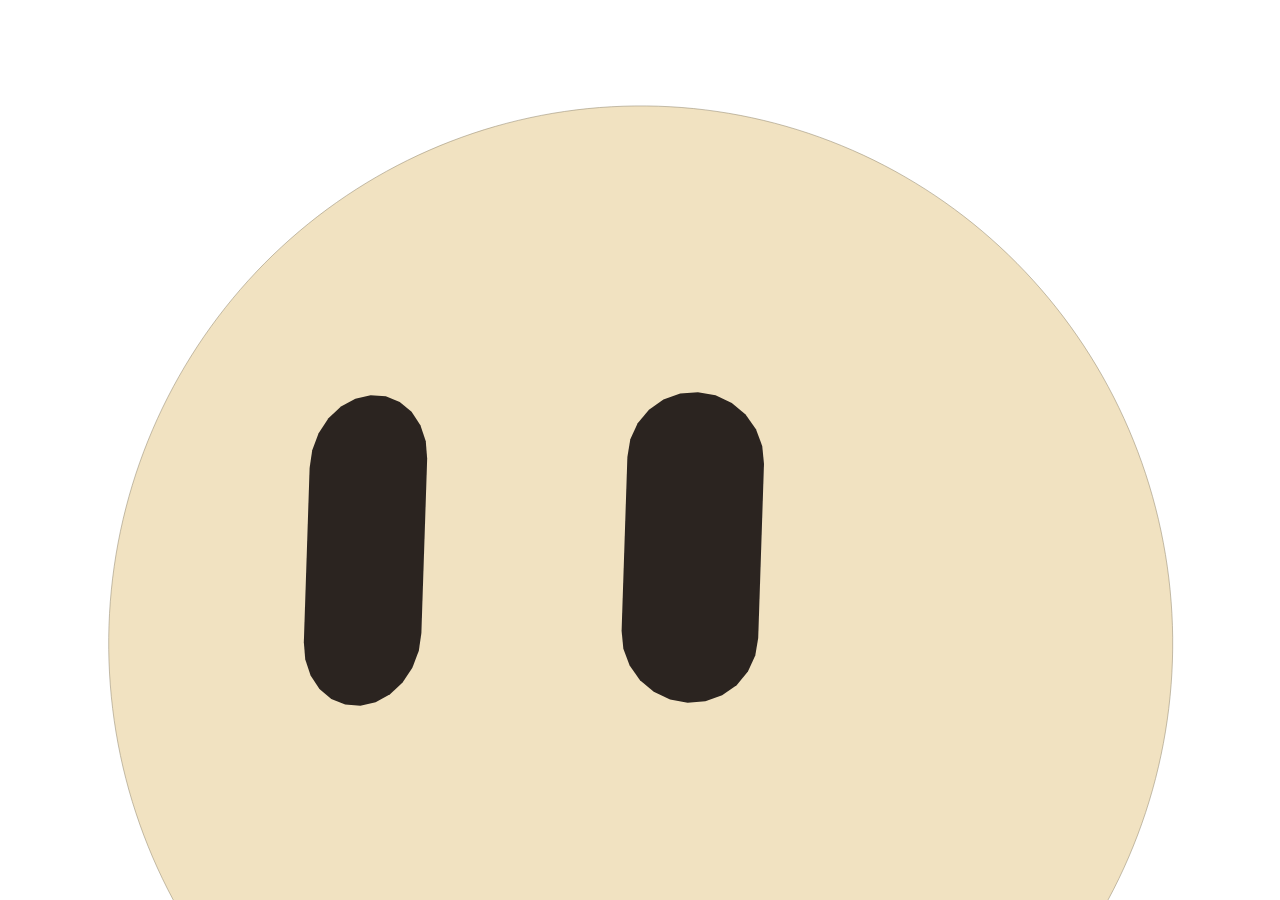
<file: app/VibeKey/Pet/Resources/AoraPet.bundle/index.html>
<!doctype html>
<html lang="zh-CN">
<meta charset="utf-8">
<meta name="viewport" content="width=device-width,initial-scale=1">
<meta http-equiv="Content-Security-Policy" content="default-src 'none'; script-src 'self' 'unsafe-inline'; style-src 'unsafe-inline'; img-src data:; connect-src 'none'; base-uri 'none'; form-action 'none'">
<title>Aora Bot</title>
<style>
html,body,#pet{width:100%;height:100%;margin:0;overflow:hidden;background:transparent}
body{color-scheme:light;user-select:none;-webkit-user-select:none}
#pet{pointer-events:none}
#pet svg{width:100%;height:100%;display:block}
</style>
<div id="pet" role="img" aria-label="Aora 宠物"></div>
<script src="engine.js"></script>
<script>globalThis.AoraThemes = {};</script>
<script src="themes/extras.js"></script>
<script src="themes/halloween.js"></script>
<script src="themes/christmas.js"></script>
<script src="themes/spring-festival.js"></script>
<script src="themes/mid-autumn.js"></script>
<script src="themes/easter.js"></script>
<script src="themes/summer.js"></script>
<script src="themes/valentine.js"></script>
<script src="catalog.js"></script>
<script src="exporter.js"></script>
<script src="host.js"></script>
</html>
</file>
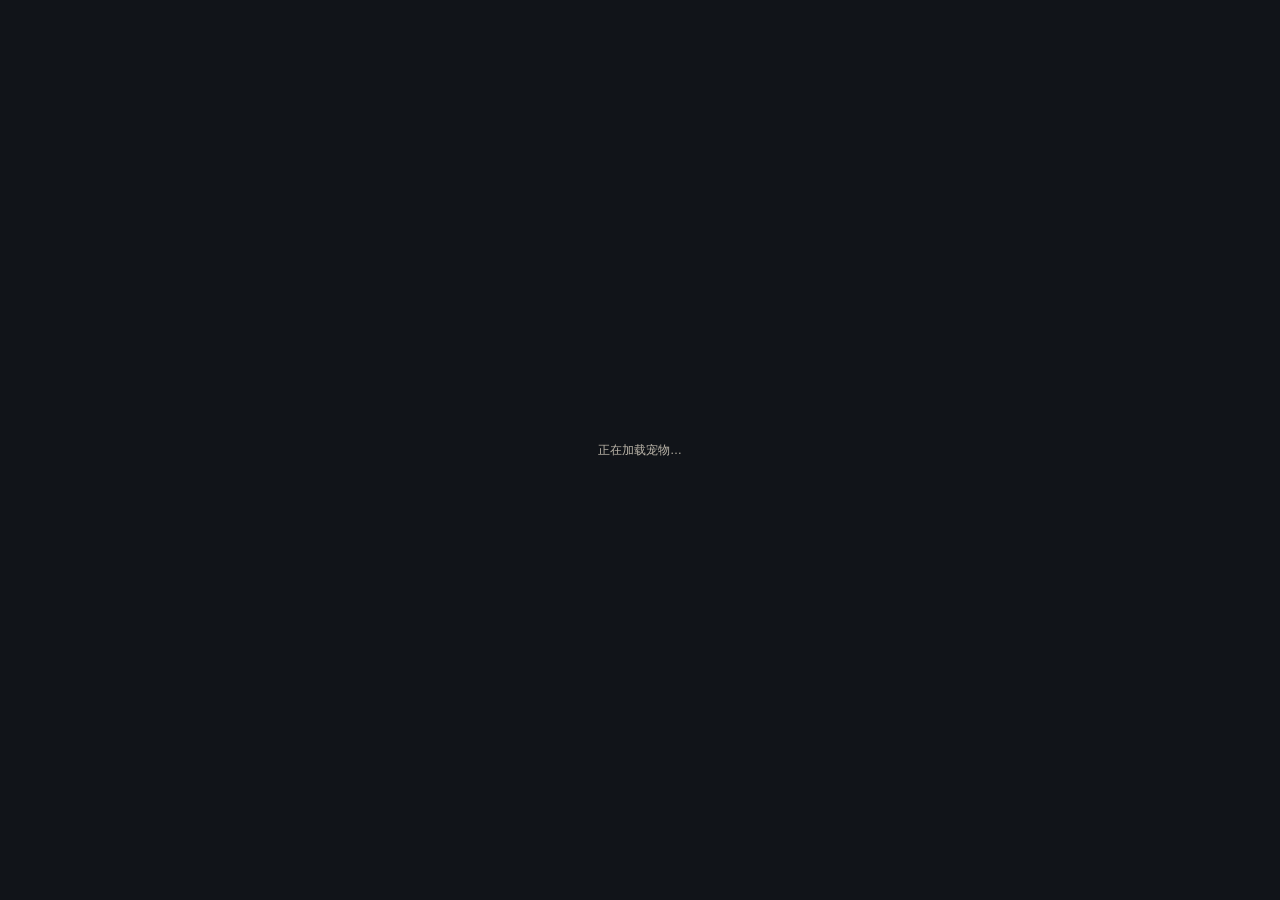
<file: app/VibeKey/Pet/Resources/AoraPet.bundle/selector.html>
<!doctype html>
<html lang="zh-CN">
<meta charset="utf-8">
<meta name="viewport" content="width=device-width,initial-scale=1">
<meta http-equiv="Content-Security-Policy" content="default-src 'none'; script-src 'self'; style-src 'self' 'unsafe-inline'; img-src data:; connect-src 'none'; base-uri 'none'; form-action 'none'">
<title>Aora 宠物选择器</title>
<link rel="stylesheet" href="selector.css">
<body>
<main class="selector" id="selector" aria-busy="true">
  <section class="stage" aria-label="宠物实时预览">
    <aside class="style-rail">
      <h2 data-copy="style">画风</h2>
      <div id="styleOptions" class="style-options scroll" aria-label="桌面画风"></div>
    </aside>
    <div class="preview-column">
      <div class="preview-heading"><h2 id="currentName">Aora Bot</h2><span id="currentStyle"></span>
        <button id="settingsOpen" class="settings-open" type="button" aria-haspopup="dialog" aria-controls="settingsDrawer" aria-label="宠物设置"><svg viewBox="0 0 24 24" aria-hidden="true"><path d="m9 3-.6 2.4-2.1 1.2L4 6l-2 3.5 1.7 1.8v2.4L2 15.5 4 19l2.3-.6 2.1 1.2L9 22h4l.6-2.4 2.1-1.2 2.3.6 2-3.5-1.7-1.8v-2.4L20 9l-2-3.5-2.3.6-2.1-1.2L13 3Z"/><circle cx="11" cy="12.5" r="3"/></svg><span data-copy="settings">设置</span></button>
      </div>
      <div class="preview-art" id="previewArt"></div>
      <div class="preview-status"><span class="state-dot"></span><span id="currentState"></span></div>
    </div>
    <aside class="look-rail">
      <div class="rail-heading"><h2 data-copy="color">颜色</h2><span id="colorName"></span></div>
      <div id="colorOptions" class="color-options scroll"></div>
      <div class="rail-heading face-heading"><h2 data-copy="face">脸型</h2><span id="faceName"></span></div>
      <div id="faceOptions" class="face-options scroll"></div>
    </aside>
  </section>
  <section class="expressions">
    <div class="section-heading">
      <h2 data-copy="expression">表情</h2>
      <button class="follow-control" id="followButton" type="button" role="switch" aria-checked="true"><span class="switch-track"><span></span></span><span data-copy="follow">跟随会话</span></button>
    </div>
    <div class="state-tabs" id="stateGroups" role="group" aria-label="表情分类"></div>
    <div class="thumbnail-strip scroll" id="stateOptions"></div>
  </section>
  <section class="roster">
    <div class="section-heading roster-heading">
      <h2 data-copy="appearance">外观</h2>
      <div class="search-field"><svg viewBox="0 0 16 16" aria-hidden="true"><circle cx="6.7" cy="6.7" r="4.4"/><path d="m10 10 3.7 3.7"/></svg><input id="castSearch" type="search" placeholder="搜索外观或主题" aria-label="搜索外观或主题" autocomplete="off"><span id="castCount"></span></div>
    </div>
    <div class="roster-row">
      <button type="button" class="strip-arrow" id="castPrevious" aria-label="向前浏览外观"><svg viewBox="0 0 16 16" aria-hidden="true"><path d="m10 3-5 5 5 5"/></svg></button>
      <div class="thumbnail-strip cast-strip scroll" id="castOptions"></div>
      <button type="button" class="strip-arrow" id="castNext" aria-label="向后浏览外观"><svg viewBox="0 0 16 16" aria-hidden="true"><path d="m6 3 5 5-5 5"/></svg></button>
    </div>
    <p class="empty" id="emptySearch" hidden></p>
  </section>
  <footer><span data-copy="desktopOnly">画风应用到桌面挂件，Passport 保持点阵。</span><span data-copy="saved">选择自动保存</span></footer>
</main>
<div id="settingsBackdrop" class="settings-backdrop" hidden>
  <section id="settingsDrawer" class="settings-drawer" role="dialog" aria-modal="true" aria-labelledby="settingsTitle" tabindex="-1">
    <header class="drawer-heading"><h2 id="settingsTitle" data-copy="petSettings">宠物设置</h2><button id="settingsClose" class="icon-button" type="button" aria-label="关闭设置"><svg viewBox="0 0 20 20" aria-hidden="true"><path d="m5 5 10 10M15 5 5 15"/></svg></button></header>
    <div class="settings-tabs" role="tablist" aria-label="宠物设置分类">
      <button id="desktopTab" type="button" role="tab" aria-controls="desktopSettings" aria-selected="true" data-pane="desktop" data-copy="desktop">桌面</button>
      <button id="deviceTab" type="button" role="tab" aria-controls="deviceSettings" aria-selected="false" tabindex="-1" data-pane="device" data-copy="passport">Passport</button>
    </div>
    <div class="settings-scroll scroll">
      <div id="desktopSettings" class="settings-pane" role="tabpanel" aria-labelledby="desktopTab">
        <p class="settings-intro" data-copy="desktopIntro">画风与表情即时应用到桌面挂件。</p>
        <label class="setting-row" for="desktopEnabled"><span data-copy="showDesktop">显示桌面宠物</span><input id="desktopEnabled" type="checkbox" data-setting="desktopEnabled"></label>
        <div class="range-setting"><div class="range-heading"><label for="petSize" data-copy="size">挂件大小</label><output id="sizeValue" for="petSize">220 px</output></div><input id="petSize" type="range" data-setting="size" min="100" max="400" step="10" value="220"></div>
        <label class="setting-row" for="alwaysOnTop"><span data-copy="alwaysOnTop">始终置顶</span><input id="alwaysOnTop" type="checkbox" data-setting="alwaysOnTop"></label>
        <label class="setting-row" for="clickThrough"><span data-copy="clickThrough">鼠标穿透</span><input id="clickThrough" type="checkbox" data-setting="clickThrough"></label>
        <label class="setting-row" for="reducedMotion"><span data-copy="reducedMotion">减少动画</span><input id="reducedMotion" type="checkbox" data-setting="reducedMotion"></label>
        <button id="resetPosition" class="settings-action" type="button" data-copy="resetPosition">恢复挂件位置</button>
        <p class="settings-note" data-copy="followHelp">选择表情后固定显示；打开跟随会话可恢复自动联动。</p>
      </div>
      <div id="deviceSettings" class="settings-pane" role="tabpanel" aria-labelledby="deviceTab" hidden>
        <p class="settings-intro" data-copy="deviceIntro">外观、脸型、颜色与表情同步到 Passport，设备保持点阵画风。</p>
        <label class="setting-row" for="deviceEnabled"><span data-copy="showDevice">显示设备宠物</span><input id="deviceEnabled" type="checkbox" data-setting="deviceEnabled"></label>
        <div class="range-setting"><div class="range-heading"><label for="deviceFPS" data-copy="fps">动画帧率</label><output id="fpsValue" for="deviceFPS">12 FPS</output></div><input id="deviceFPS" type="range" data-setting="deviceFPS" min="6" max="20" step="1" value="12"></div>
        <div class="range-setting"><div class="range-heading"><label for="deviceBrightness" data-copy="brightness">点阵亮度</label><output id="brightnessValue" for="deviceBrightness">80%</output></div><input id="deviceBrightness" type="range" data-setting="deviceBrightness" min="10" max="100" step="10" value="80"></div>
        <p class="settings-note" data-copy="deviceHelp">同步后生效。离线页始终显示当前宠物。按住设备 OK 说话，松开结束。</p>
        <div class="sync-section"><button id="syncPet" class="settings-action primary" type="button" data-copy="syncPet" disabled>同步到 Passport</button><p id="syncStatus" class="settings-note" role="status" aria-live="polite"></p></div>
      </div>
    </div>
    <footer class="drawer-footer"><button id="attributionButton" type="button">Powered by Aora Bot<svg viewBox="0 0 16 16" aria-hidden="true"><path d="M5 3h8v8M13 3 3 13"/></svg></button><span data-copy="version">0.2.0 · 离线运行</span></footer>
  </section>
</div>
<div class="load-state" id="loadState"><span data-copy="loading">正在加载宠物…</span></div>
<div class="load-state error" id="loadError" hidden><p data-copy="error">宠物预览暂不可用，请重新加载。</p><button type="button" id="reloadButton" data-copy="reload">重新加载</button></div>
<script src="engine.js"></script>
<script src="theme-bootstrap.js"></script>
<script src="themes/extras.js"></script>
<script src="themes/halloween.js"></script>
<script src="themes/christmas.js"></script>
<script src="themes/spring-festival.js"></script>
<script src="themes/mid-autumn.js"></script>
<script src="themes/easter.js"></script>
<script src="themes/summer.js"></script>
<script src="themes/valentine.js"></script>
<script src="catalog.js"></script>
<script src="selector.js"></script>
</body>
</html>
</file>
<file: app/VibeKey/Pet/Resources/AoraPet.bundle/selector.css>
:root{color-scheme:dark;--bg:#111419;--panel:#191d24;--hover:#272b32;--line:#353940;--ink:#f3f0e8;--muted:#bcb6aa;--accent:#eadbb9;--selected:#2e2b25;--radius:14px}
*{box-sizing:border-box}
html,body{margin:0;width:100%;height:100%;overflow:hidden;background:var(--bg)}
body,input,button{font-family:-apple-system,BlinkMacSystemFont,"Helvetica Neue",sans-serif;font-size:12px;color:var(--ink)}
button,input{font:inherit}
button{cursor:pointer;border:0;background:none;color:inherit;padding:0}
button:disabled{opacity:.45;cursor:default}
button:focus-visible,input:focus-visible{outline:2px solid var(--accent);outline-offset:3px}
::selection{background:var(--accent);color:var(--bg)}
input{caret-color:var(--accent)}
input::placeholder{color:var(--muted);opacity:1}
input::-webkit-search-cancel-button{-webkit-appearance:none}
.scroll{scrollbar-color:#686458 transparent;scrollbar-width:thin}
::-webkit-scrollbar{width:4px;height:4px}
::-webkit-scrollbar-thumb{background:#686458;border-radius:4px}
::-webkit-scrollbar-track{background:transparent}
h2,p{margin:0}
h2{font-size:12px;font-weight:600}
.selector{height:100%;padding:14px;display:grid;grid-template-rows:minmax(322px,1fr) 152px 128px 24px;gap:14px;border:1px solid var(--line);border-radius:var(--radius);overflow:hidden}
.stage{display:grid;grid-template-columns:76px minmax(0,1fr) 104px;gap:14px;min-height:0}
.style-rail,.look-rail{min-height:0;overflow:hidden}
.style-rail{display:flex;flex-direction:column}
.style-rail>h2{padding:1px 0 10px;text-align:center;color:var(--muted)}
.style-options{overflow-y:auto;display:flex;flex-direction:column;gap:5px;padding:2px 5px 3px 2px}
.style-group{padding:8px 2px 3px;color:var(--muted);font-size:10px;text-align:center}
.style-choice{display:flex;flex-direction:column;align-items:center;flex:none;gap:4px;width:100%;min-height:66px;padding:5px 3px 6px;border:1px solid transparent;border-radius:11px}
.style-choice:hover,.thumb-choice:hover{background:var(--hover)}
.style-choice[aria-pressed=true],.thumb-choice[aria-pressed=true]{background:var(--selected);border-color:var(--accent)}
.style-choice img{width:39px;height:39px;object-fit:contain}
.style-choice .name{font-size:10px;line-height:13px;max-width:100%;overflow-wrap:anywhere;text-align:center}
.preview-column{min-width:0;min-height:0;display:grid;grid-template-rows:40px minmax(0,1fr) 24px;align-items:center}
.preview-heading{text-align:center;min-width:0;position:relative;padding:0 52px}
.preview-heading h2{font-size:15px;font-weight:600;line-height:20px;overflow:hidden;text-overflow:ellipsis;white-space:nowrap}
#currentStyle{font-size:11px;color:var(--muted);line-height:17px}
.preview-art{width:100%;height:100%;max-width:340px;margin:auto;min-height:0;display:flex;align-items:center;justify-content:center;color-scheme:light}
.preview-art>svg,.preview-art>div{max-width:100%;max-height:100%;width:100%;height:100%;display:block}
.preview-status{display:flex;justify-content:center;align-items:center;gap:7px;color:var(--muted);font-size:11px;min-width:0}
.state-dot{width:5px;height:5px;background:var(--accent);border-radius:50%;flex:none}
.look-rail{display:flex;flex-direction:column}
.rail-heading{display:flex;align-items:center;justify-content:space-between;gap:4px;min-height:21px;padding:1px 1px 5px}
.rail-heading h2{font-size:11px;color:var(--muted)}
.rail-heading>span{font-size:10px;color:var(--muted);overflow:hidden;text-overflow:ellipsis;white-space:nowrap;max-width:57px}
.color-options{display:grid;grid-template-columns:repeat(3,minmax(0,1fr));gap:7px;overflow-y:auto;max-height:103px;flex:none;padding:3px 4px 4px}
.color-choice{width:19px;height:19px;border-radius:50%;border:1px solid #ffffff32;justify-self:center;position:relative;background:var(--swatch)}
.color-choice:hover{transform:scale(1.12)}
.color-choice[aria-pressed=true]:after{content:"";position:absolute;inset:-4px;border-radius:50%;border:1.5px solid var(--accent)}
.face-heading{margin-top:10px}
.face-options{min-height:0;overflow-y:auto;display:grid;grid-template-columns:repeat(2,minmax(0,1fr));gap:5px;padding:2px 4px 2px 1px}
.face-options .thumb-choice{min-width:0;width:100%;min-height:49px;padding:4px 2px;border-radius:10px}
.face-options img{width:36px;height:36px}
.face-options .name{display:none}
.expressions,.roster{min-width:0;min-height:0}
.section-heading{display:flex;align-items:center;justify-content:space-between;gap:12px;height:23px}
.section-heading>h2{font-size:12px}
.follow-control{display:flex;align-items:center;gap:6px;color:var(--muted);font-size:11px;white-space:nowrap;padding:3px 0}
.switch-track{width:25px;height:15px;border-radius:9px;background:#505154;position:relative}
.switch-track>span{position:absolute;left:3px;top:3px;width:9px;height:9px;border-radius:50%;background:#d4d2cb;transition:left .15s ease-out}
.follow-control[aria-checked=true] .switch-track{background:var(--accent)}
.follow-control[aria-checked=true] .switch-track>span{left:13px;background:#292824}
.state-tabs{display:flex;gap:3px;min-height:28px;margin:5px 0 6px}
.state-tab{font-size:11px;line-height:25px;padding:0 11px;border-radius:8px;color:var(--muted);white-space:nowrap}
.state-tab .count{margin-left:5px;font-variant-numeric:tabular-nums}
.state-tab:hover{background:var(--hover)}
.state-tab[aria-pressed=true]{background:var(--accent);color:#24221d}
.thumbnail-strip{display:flex;align-items:stretch;gap:6px;overflow-x:auto;overflow-y:hidden;padding:2px 2px 5px}
.thumb-choice{flex:none;display:flex;flex-direction:column;justify-content:center;align-items:center;gap:4px;border:1px solid transparent;border-radius:10px;min-width:55px;padding:4px 5px 5px}
.thumb-choice img{width:41px;height:41px;object-fit:contain;pointer-events:none}
.thumb-choice .name{font-size:10px;line-height:13px;max-width:65px;overflow:hidden;white-space:nowrap;text-overflow:ellipsis}
#stateOptions{height:82px}
#stateOptions .thumb-choice{min-width:58px;min-height:70px;align-self:flex-start}
.roster-heading{height:29px}
.search-field{display:flex;gap:6px;align-items:center;border:1px solid var(--line);border-radius:8px;height:28px;padding:0 8px;width:min(310px,76%);background:var(--panel)}
.search-field>svg{width:12px;height:12px;stroke:var(--muted);stroke-width:1.5;fill:none;flex:none}
.search-field input{width:100%;min-width:0;border:0;outline:none;background:none;font-size:11px}
.search-field:focus-within{outline:1px solid var(--accent);outline-offset:1px}
#castCount{font-size:10px;font-variant-numeric:tabular-nums;color:var(--muted);flex:none}
.roster-row{display:flex;gap:3px;margin-top:5px;min-width:0}
.cast-strip{flex:1;min-width:0;height:88px;gap:7px}
.cast-strip .thumb-choice{min-width:58px;min-height:76px;align-self:flex-start}
.cast-strip img{width:43px;height:43px}
.strip-arrow{width:20px;flex:none;border-radius:7px;color:var(--muted)}
.strip-arrow:hover{background:var(--hover);color:var(--ink)}
.strip-arrow svg{width:12px;height:12px;fill:none;stroke:currentColor;stroke-width:1.6;stroke-linecap:round;stroke-linejoin:round}
.empty{font-size:12px;color:var(--muted);padding:22px 0;text-align:center}
.roster:has(.empty:not([hidden])) .roster-row{display:none}
footer{font-size:10px;line-height:15px;display:flex;align-items:center;justify-content:space-between;gap:10px;color:var(--muted)}
footer span:first-child{max-width:78%}
.load-state{position:fixed;inset:0;display:flex;align-items:center;justify-content:center;flex-direction:column;gap:14px;background:var(--bg);color:var(--muted);font-size:12px}
.load-state[hidden]{display:none}
.error button{border:1px solid var(--line);border-radius:9px;padding:7px 15px;color:var(--ink)}

/* 设置抽屉与选择舞台共用一张暗色画布；滚动区有界，关闭始终可见。 */
.settings-open{position:absolute;right:0;top:2px;display:flex;align-items:center;gap:4px;min-height:28px;padding:4px 6px;border:1px solid var(--line);border-radius:8px;color:var(--muted);font-size:11px}
.settings-open:hover{background:var(--hover);color:var(--ink)}
.settings-open svg{width:14px;height:14px;fill:none;stroke:currentColor;stroke-width:1.5;stroke-linecap:round;stroke-linejoin:round}
.settings-backdrop{position:fixed;inset:0;z-index:5;background:#07090c99;display:flex;justify-content:flex-end;padding:12px}
.settings-backdrop[hidden],.settings-pane[hidden],#syncPet[hidden]{display:none}
.settings-drawer{width:min(340px,100%);height:100%;display:flex;flex-direction:column;min-height:0;background:var(--panel);border:1px solid var(--line);border-radius:14px;padding:14px;outline:none}
.drawer-heading{display:flex;align-items:center;justify-content:space-between;gap:12px;min-height:28px;flex:none}
.drawer-heading h2{font-size:15px;line-height:22px}
.icon-button{width:28px;height:28px;display:flex;align-items:center;justify-content:center;border-radius:8px;color:var(--muted)}
.icon-button:hover{background:var(--hover);color:var(--ink)}
.icon-button svg{width:16px;height:16px;fill:none;stroke:currentColor;stroke-width:1.6;stroke-linecap:round}
.settings-tabs{display:flex;gap:4px;padding:3px;margin:14px 0 0;border:1px solid var(--line);border-radius:10px;flex:none}
.settings-tabs button{flex:1;font-size:12px;line-height:28px;border-radius:7px;color:var(--muted)}
.settings-tabs button[aria-selected=true]{background:var(--accent);color:#24221d}
.settings-scroll{min-height:0;overflow-y:auto;overflow-x:hidden;flex:1;padding:0 4px 0 0;margin-top:16px}
.settings-intro,.settings-note{font-size:12px;line-height:18px;color:var(--muted);overflow-wrap:anywhere}
.settings-intro{margin:0 0 10px}
.setting-row{display:flex;align-items:center;justify-content:space-between;gap:12px;min-height:40px;font-size:12px;cursor:pointer}
.setting-row input[type=checkbox]{appearance:none;-webkit-appearance:none;flex:none;margin:0;width:30px;height:18px;border:1px solid #666970;border-radius:10px;background:#41454d;position:relative;cursor:pointer}
.setting-row input[type=checkbox]:after{content:"";position:absolute;left:3px;top:3px;width:10px;height:10px;border-radius:50%;background:#dedacf}
.setting-row input[type=checkbox]:checked{border-color:var(--accent);background:var(--accent)}
.setting-row input[type=checkbox]:checked:after{left:15px;background:#292824}
.range-setting{padding:10px 0 14px}
.range-heading{display:flex;align-items:center;justify-content:space-between;gap:12px;font-size:12px;min-height:21px;margin-bottom:8px}
.range-heading output{font-size:11px;color:var(--muted);font-variant-numeric:tabular-nums}
.range-setting input[type=range]{appearance:none;-webkit-appearance:none;width:100%;height:4px;border-radius:3px;margin:4px 0;background:#50545c;cursor:pointer}
.range-setting input[type=range]::-webkit-slider-thumb{appearance:none;-webkit-appearance:none;width:14px;height:14px;border:1px solid var(--accent);border-radius:50%;background:var(--accent)}
.settings-action{display:inline-flex;align-items:center;justify-content:center;min-height:32px;padding:6px 11px;border:1px solid var(--line);border-radius:9px;font-size:12px;margin-top:10px}
.settings-action:hover:not(:disabled){background:var(--hover)}
.settings-action.primary{background:var(--accent);color:#24221d;border-color:var(--accent)}
.settings-action.primary:hover:not(:disabled){background:#f3e6cb}
.settings-pane>.settings-note{margin-top:14px}
.sync-section{margin-top:14px}
.sync-section .settings-action{margin:0 0 10px}
.drawer-footer{display:flex;align-items:center;justify-content:space-between;gap:12px;flex:none;margin-top:12px;padding-top:12px;border-top:1px solid var(--line);font-size:11px;color:var(--muted);line-height:16px}
.drawer-footer button{display:inline-flex;align-items:center;gap:4px;color:var(--ink);font-size:11px;text-align:left}
.drawer-footer button:hover{text-decoration:underline;text-underline-offset:3px}
.drawer-footer svg{width:10px;height:10px;fill:none;stroke:currentColor;stroke-width:1.4;stroke-linecap:round;stroke-linejoin:round}
.drawer-footer span{white-space:nowrap}

@media(max-width:610px){.selector{padding:12px;gap:12px;grid-template-rows:minmax(314px,1fr) 148px 128px 28px}.stage{grid-template-columns:66px minmax(0,1fr) 94px;gap:9px}.color-options{grid-template-columns:repeat(3,1fr);gap:7px;max-height:101px}.face-options img{width:31px;height:31px}.face-options .thumb-choice{min-height:43px}.rail-heading>span{max-width:42px}.state-tab{padding:0 8px}.preview-heading h2{font-size:14px}.preview-art{max-width:294px}footer{font-size:10px;align-items:flex-start}footer span:first-child{max-width:76%}}
/* 默认设置窗口首屏同时露出预览、表情和外观；为缩略图文字及横向滚动条预留独立高度。 */
@media(max-height:650px){
 .selector{padding:12px;gap:10px;grid-template-rows:minmax(230px,1fr) 132px 112px 28px}
 #stateOptions{height:70px}
 #stateOptions .thumb-choice{min-height:58px;padding:3px 4px 4px;gap:3px}
 #stateOptions img{width:30px;height:30px}
 .cast-strip{height:76px}
 .cast-strip .thumb-choice{min-height:64px;padding:3px 4px 4px;gap:3px}
 .cast-strip img{width:36px;height:36px}
}
@media(prefers-reduced-motion:reduce){*,*:before,*:after{transition:none!important;scroll-behavior:auto!important}}
</file>
